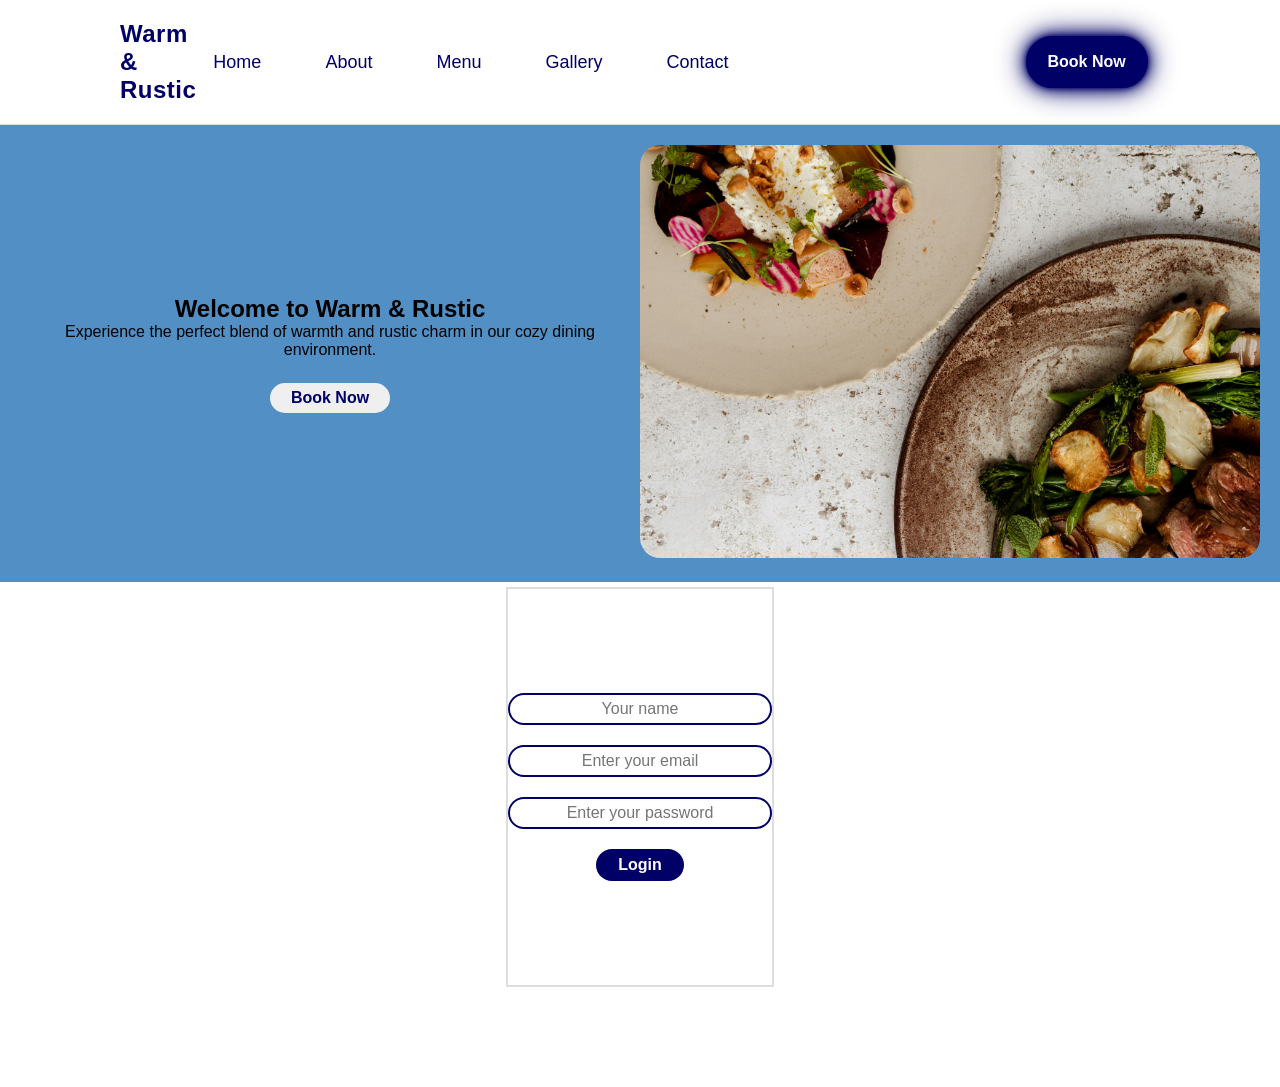
<file: index.html>
<!DOCTYPE html>
<html lang="en">

<head>
  <meta charset="UTF-8">
  <meta name="viewport" content="width=device-width, initial-scale=1.0">
  <title>Warm & Rustic</title>
  <link rel="stylesheet" href="styles/nav.css">
  <link rel="stylesheet" href="styles/hero.css">
  <link rel="stylesheet" href="styles/login.css">

</head>

<body>


  <header class="header">
    <div class="logo">
      <a href="index.html">Warm & Rustic</a>
    </div>

    <nav class="navbar">
      <ul>
        <li><a href="index.html">Home</a></li>
        <li><a href="about.html">About</a></li>
        <li><a href="menu.html">Menu</a></li>
        <li><a href="gallery.html">Gallery</a></li>
        <li><a href="contact.html">Contact</a></li>
        <li><button class="book-btn">Book Now</button></li>
      </ul>
    </nav>


  </header>

  <section class="hero-section">
    <div class="banner-content">
      <h1>Welcome to Warm & Rustic</h1>
      <p>Experience the perfect blend of warmth and rustic charm in our cozy dining environment.</p>
      <button>Book Now</button>
    </div>
    <div class="banner-image">
      <img src="images/restaurant.jpg" alt="Restaurant Image">
    </div>
  </section>
  <section class="login-section">
    <div class="login">
      <form class="login-form">
        <input type="text" placeholder="Your name">
        <input type="email" placeholder="Enter your email">
        <input type="password" placeholder="Enter your password">
        <button>Login</button>
      </form>
    </div>
  </section>

</body>

</html>
</file>
<file: styles/nav.css>
* {
  margin: 0;
  padding: 0;
  box-sizing: border-box;
}

body {
  font-family: Arial, sans-serif;
  background-color: white;
}

.header {
  display: flex;
  justify-content: space-between;
  align-items: center;
  background-color: #ffffff;
  border-bottom: 2px solid #e0e0e0;
  border-bottom: 1px solid #ddd;
  padding: 20px 20px;
  color: #4be504;
}

.logo {
  font-size: 24px;
  font-weight: bold;
  color: #000066;
  letter-spacing: 0.5px;
  display: block;
  margin-left: 100px;
}

.logo a {
  text-decoration: none;
  color: #000066;
}

.navbar ul {
  align-items: center;
  display: flex;
  list-style: none;
  gap: 30px;
  margin-right: 100px;
  width: 1100px;
}

.navbar ul li a {
  color: #000066;
  text-decoration: none;
  font-size: 18px;
  font-weight: 500;
  padding: 10px 15px;
  transition:
    color 0.3s ease-out,
    border 0.3s ease-in-out,
    background-color 0.3s ease-in-out;
  border: 2px solid transparent;
  border-radius: 50px;
}

/* .navbar ul li a:hover {
  color: #ffffff;
  border: 2px solid #000066;
  background-color: #000066;
} */

.navbar ul li a:hover {
    background:#000066;
    color:#ffffff;
    box-shadow:
        0 0 5px #000066,
        0 0 10px #000066,
        0 0 20px #000066,
        0 0 40px #000066;
}

.book-btn {
  margin-left: 250px;
  background:transparent;
  color: #000066;
  font-weight: 600;
  border:2px solid #000066;
  border-radius: 50px;
  padding: 10px 20px;
  font-size: 16px;
  cursor: pointer;
  transition:
    background-color 0.3s ease-in-out,
    color 0.3s ease-in-out;
}

/* .book-btn:hover {
    background:#000066;
    color:#ffffff;
    box-shadow:
        0 0 5px #000066,
        0 0 10px #000066,
        0 0 20px #000066,
        0 0 40px #000066;
} */

.book-btn{
    background:#000066;
    color:#ffffff;
    border:2px solid #000066;
    padding:15px 20px;
    box-shadow:
        0 0 5px #000066,
        0 0 15px #000066,
        0 0 30px #000066;
}

.book-btn:hover {
    background:#ffffff;
    color:#000066;
    box-shadow:
        0 0 5px #000066,
        0 0 10px #000066,
        0 0 20px #000066,
        0 0 40px #000066;
}


/* @media (max-width: 768px) {
  .header {
    flex-direction: column;
    align-items: flex-start;
    gap: 10px;
    padding: 20px;
  }
  .navbar ul {
    flex-wrap: wrap;
    flex-direction: column;
    gap: 10px;
    justify-content: center;
  }
} */
</file>
<file: styles/hero.css>
.hero-section {
  display: flex;
  background-color: rgb(82, 143, 196);
  padding: 20px;
  align-items: center;
  justify-content: center;
  text-align: center;

}

.banner-content {
  flex: 1;
  justify-content: center;
  align-items: center;
  
}

.banner-image {
  flex: 1;
  
}
.banner-image img {
  width: 100%;
  border-radius: 20px;
}

.banner-content button {
  font-size: 1rem;
  padding: 5px 20px;
  margin-top: 1.5rem;
  border: 1px solid transparent;
  border-radius: 50px;
  color: #000066;
  font-weight: bold;
}

.banner-content button:hover {
  background-color: #000066;
  color: white;
  transition: 0.5s ease-in-out;
}
</file>
<file: styles/login.css>
.login {
  height: 400px;
  width: 100%;
  border: 2px solid #ddd;
  display: flex;
  justify-content: center;
  align-items: center;
  text-align: center;
  flex-direction: column;
  gap: 20px;
  /* margin: auto 50%; */
  margin: 0 750px;
  margin-top: 5px;
  margin-bottom: 100px;
  flex-direction: row;
}
.login-section {
  display: flex;
  justify-content: center;
}

.login-form input {
  justify-content: center;
  color: #000066;
  border: 2px solid #000066;
  border-radius: 20px;
  padding: 5px 30px;
  margin-top: 10px;
  font-size: 1rem;
  margin-top: 20px;
}
.login-form button{
  display: flex;
  align-items: center;
  justify-content: center;
  text-align: center;
  margin: 20px auto;
  padding: 5px 20px;
  border-radius: 20px;
  border: 2px solid #000066;
  background-color: #000066;
  color: white;
  font-weight: bold;
  font-size: 1rem;
}

.login-form button:hover{
  background-color: white;
  color: #000066;
  transition: 0.5s ease-in-out;
}
input{
  text-align: center;
}
</file>
